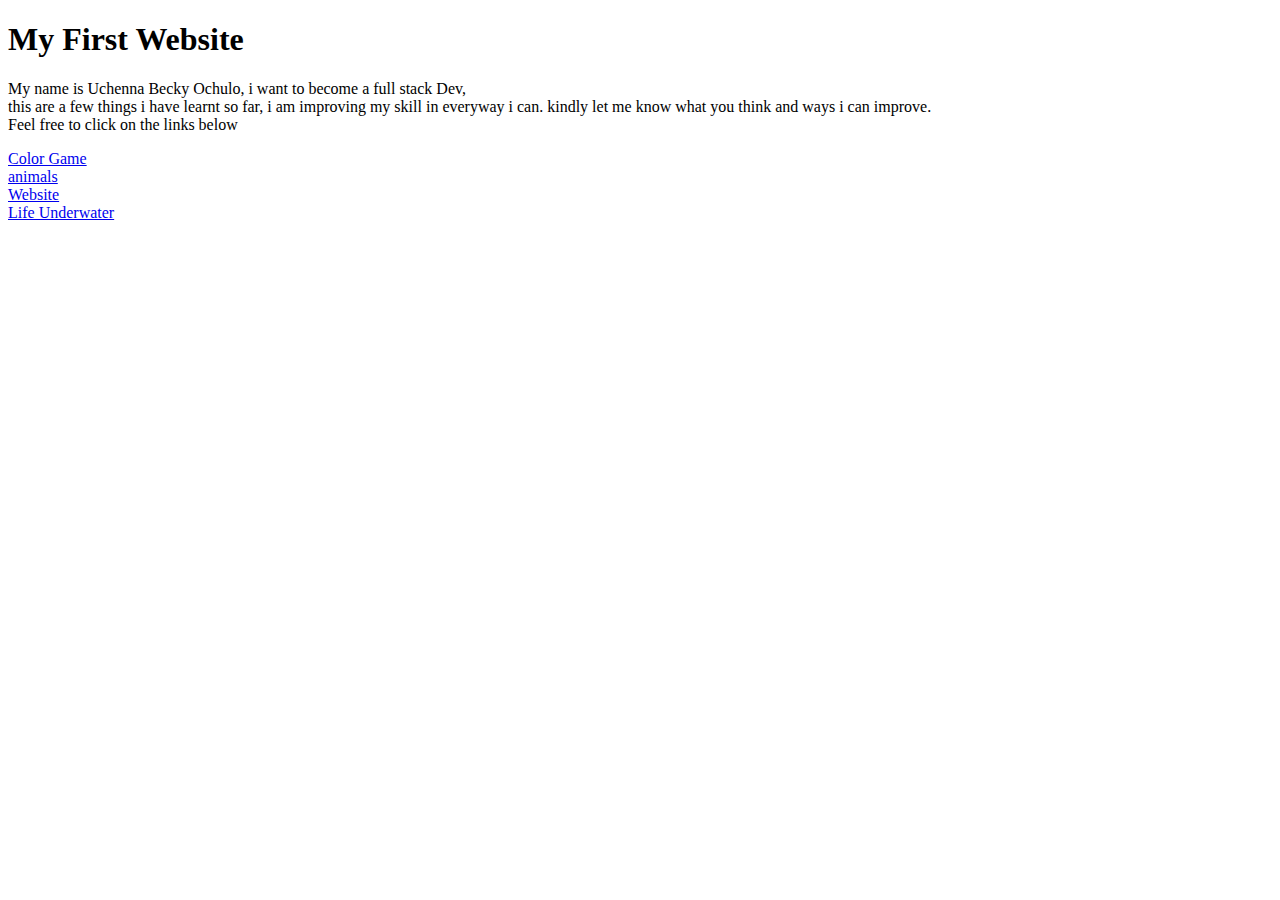
<file: index.html>
<!DOCTYPE html>
<html lang="en">
<head>
    <meta charset="UTF-8">
    <meta name="viewport" content="width=device-width, initial-scale=1.0">
    <meta http-equiv="X-UA-Compatible" content="ie=edge">
    <title>My Website</title>
</head>
<body>
<h1>My First Website</h1>
<div class="note">
<p>My name is Uchenna Becky Ochulo, i want to become a full stack Dev, <br>
    this are a few things i have learnt so far, i am improving my skill in everyway i can.  
    kindly let me know what you think and ways i can improve.   <br>
    Feel free to click on the links below
</p>
</div>

   <div class="links">
    <li><a href="/color-game">Color Game</a></li>
    <li><a href="/animals">animals</a></li>
    <li><a href="/website-layout">Website</a></li>
    <li><a href="/life-water">Life Underwater</a></li> 
   </div> 
</body>
</html>
</file>
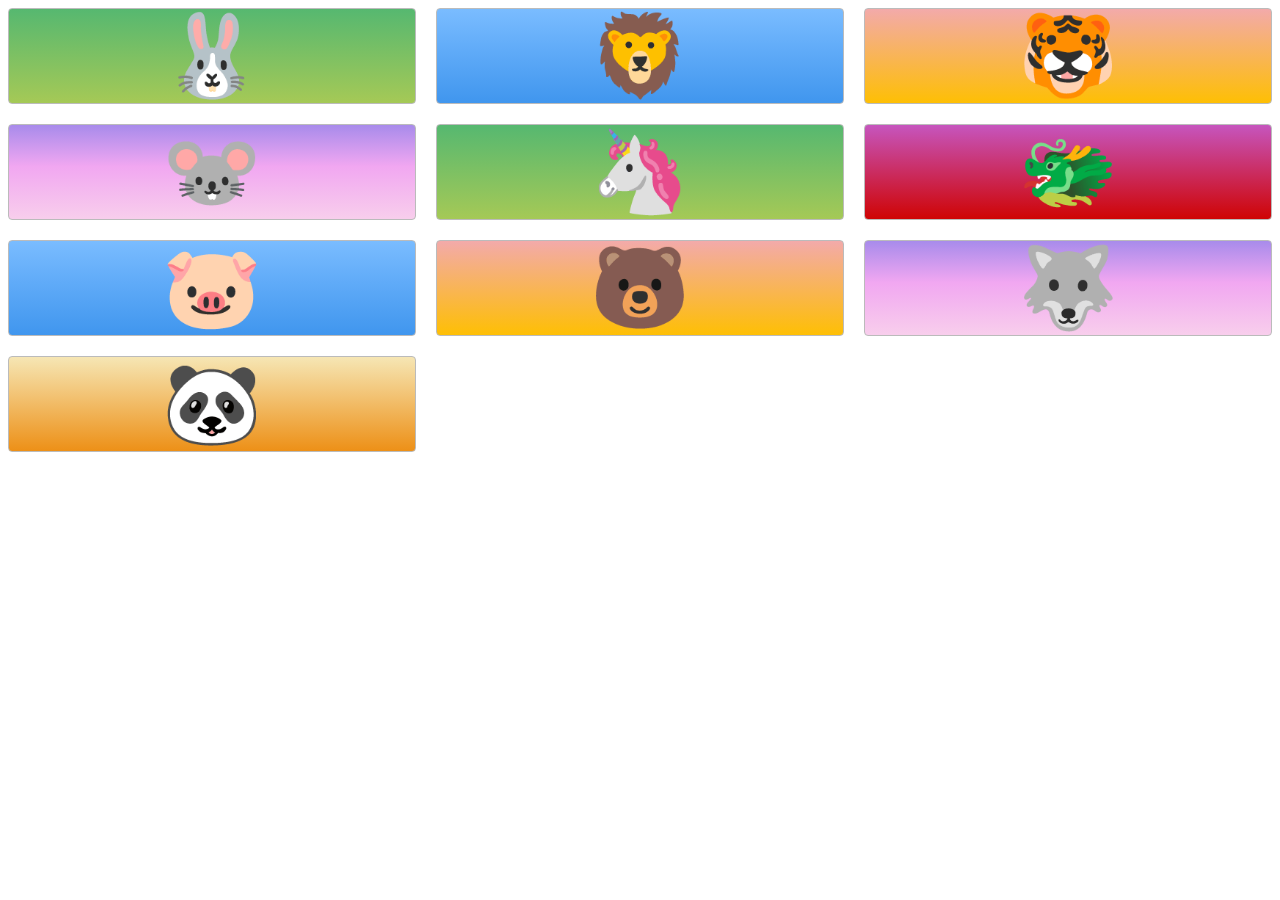
<file: animals/index.html>
<!DOCTYPE html>
<html lang="en">

<head>
    <title>Grid Master</title>
    <link rel="stylesheet" href="style.css">
    <script src="loops.js"></script>
</head>

<body>
   
        <div class="container">
        <div class="zone green">🐰</div>
        <div class="zone blue">🦁</div>
        <div class="zone yellow">🐯</div>
        <div class="zone purple">🐭</div>
        <div class="zone green">🦄</div>
        <div class="zone red">🐲</div>
        <div class="zone blue">🐷</div>
        <div class="zone yellow">🐻</div>
        <div class="zone purple">🐺</div>
        <div class="zone pink">🐼</div>
    </div>


</body>

</html>
</file>
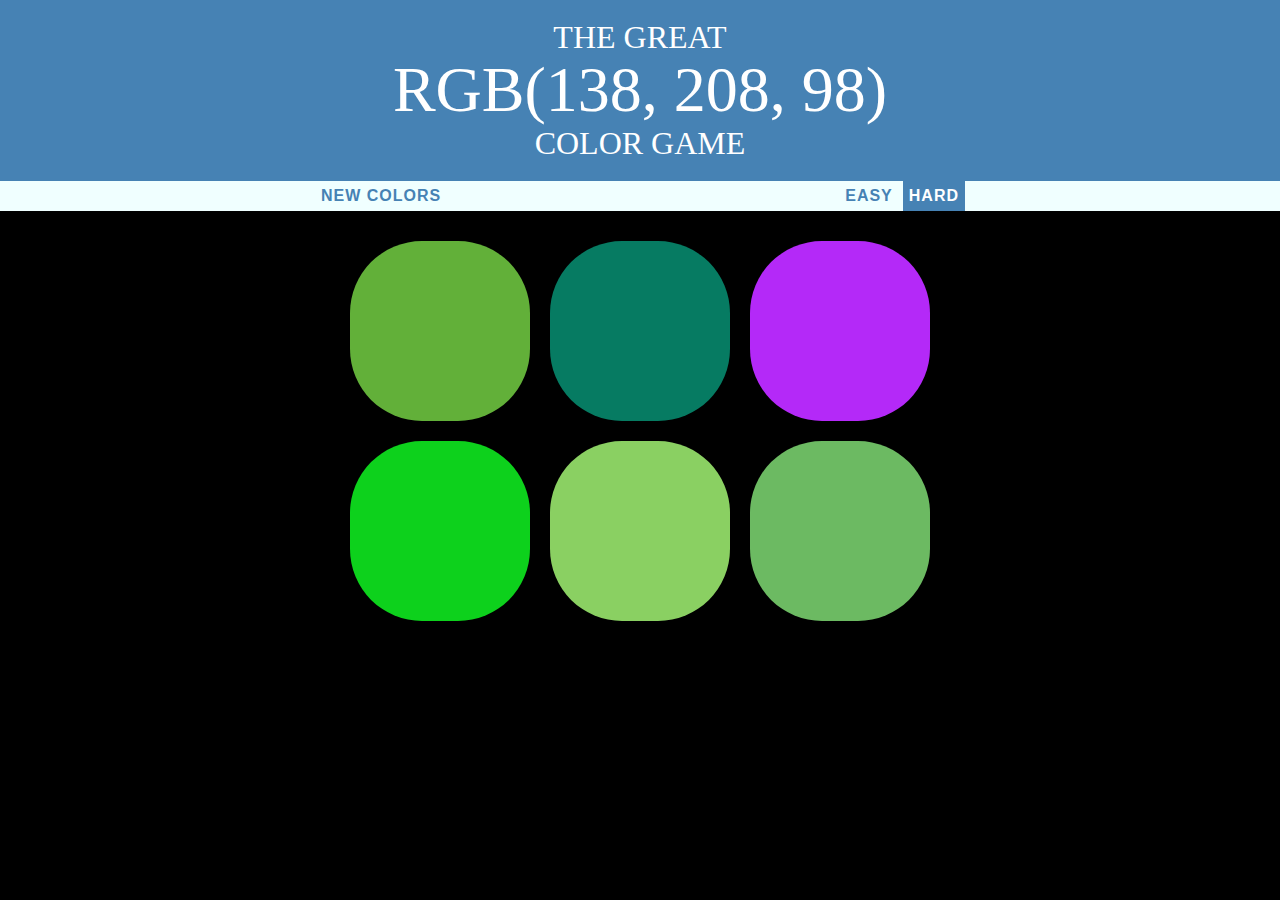
<file: color-game/index.html>
<!DOCTYPE html>
<html lang="en">

<head>
    <link rel="stylesheet" href="color.css">
    <title>COLOR GAME</title>
</head>

<body>
    <h1> The Great 
        <br>
        <span id="colorDisplay">RGB</span> 
        <br>
        Color Game </h1>
    
    <div id="stripe">
        <button id="reset">New Colors</button>
        <span id ="message"></span>
        <button class="mode">Easy</button>
        <button  class="mode selected">Hard</button>
    </div>
    
    <div id="container">
        <div class="square"></div>
        <div class="square"></div>
        <div class="square"></div>
        <div class="square"></div>
        <div class="square"></div>
        <div class="square"></div>
    </div>




<script src="colorr.js"></script>
</body>
 
</html>
</file>
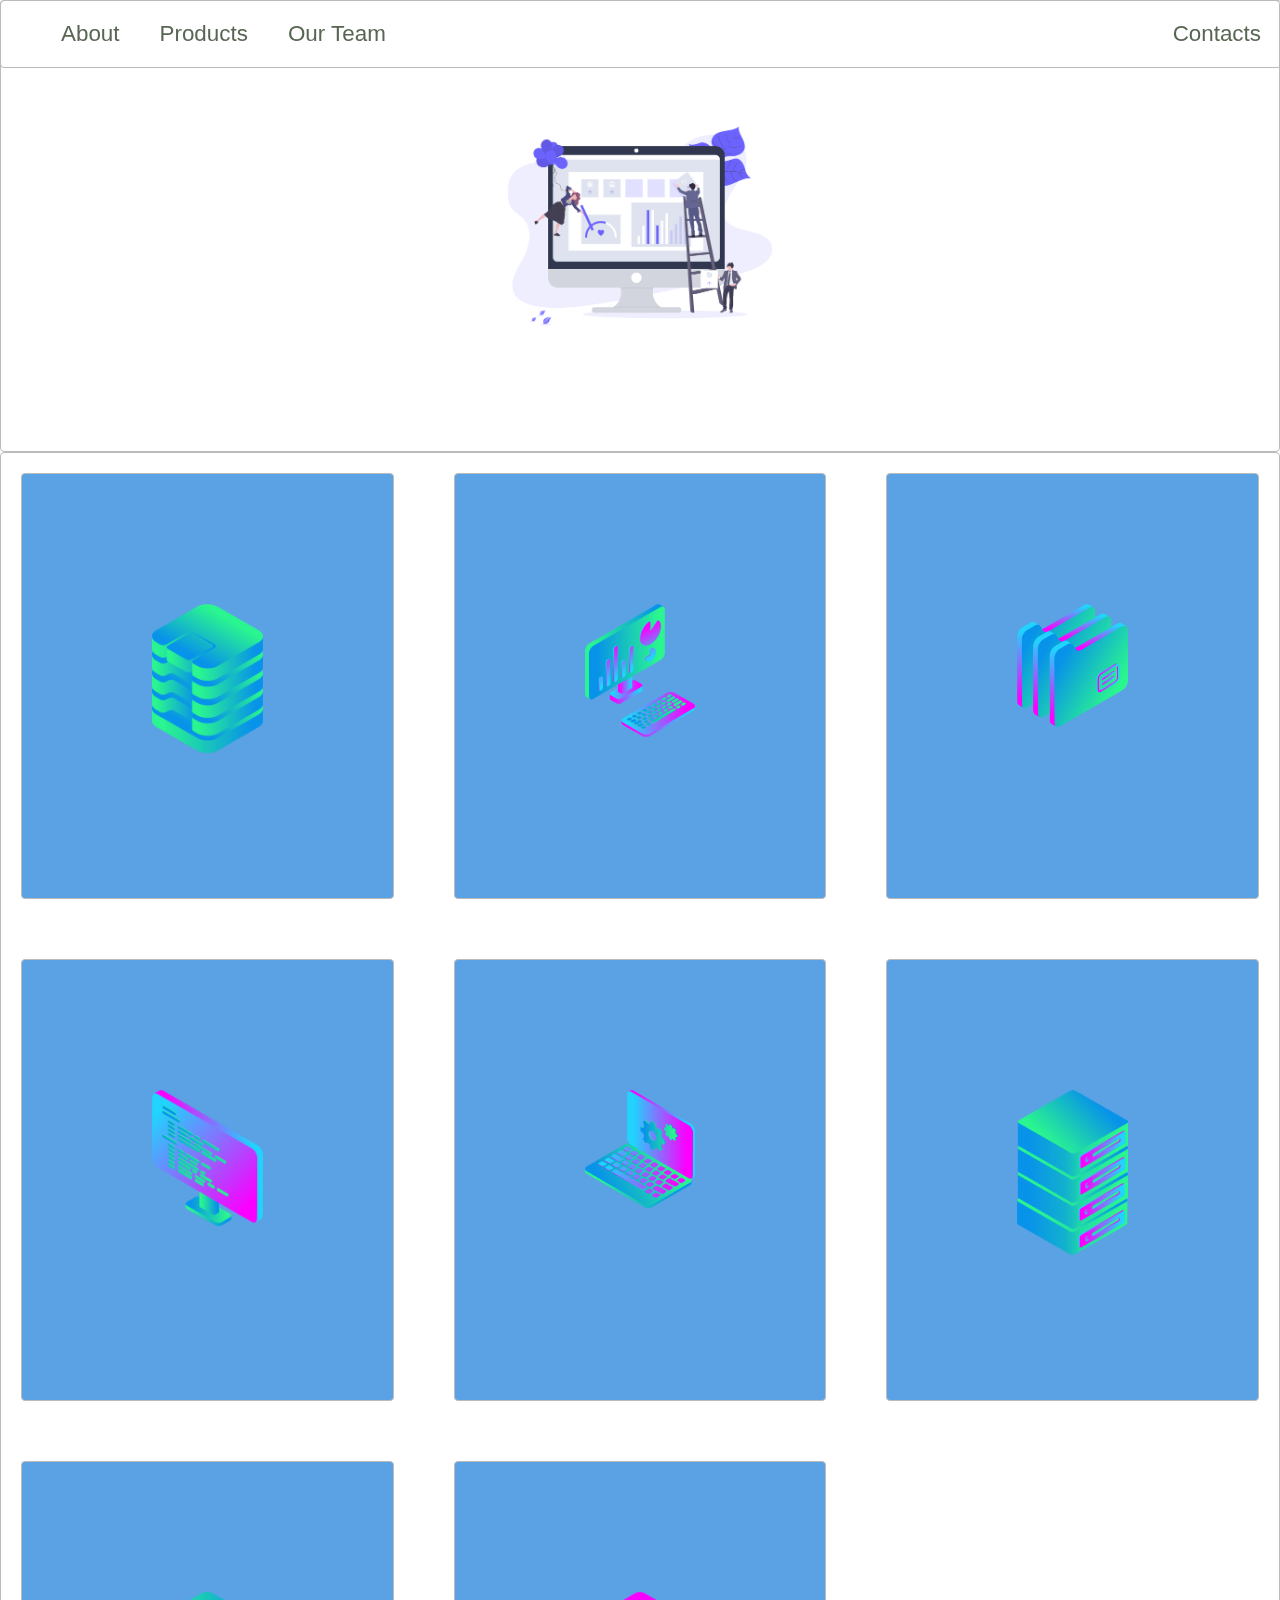
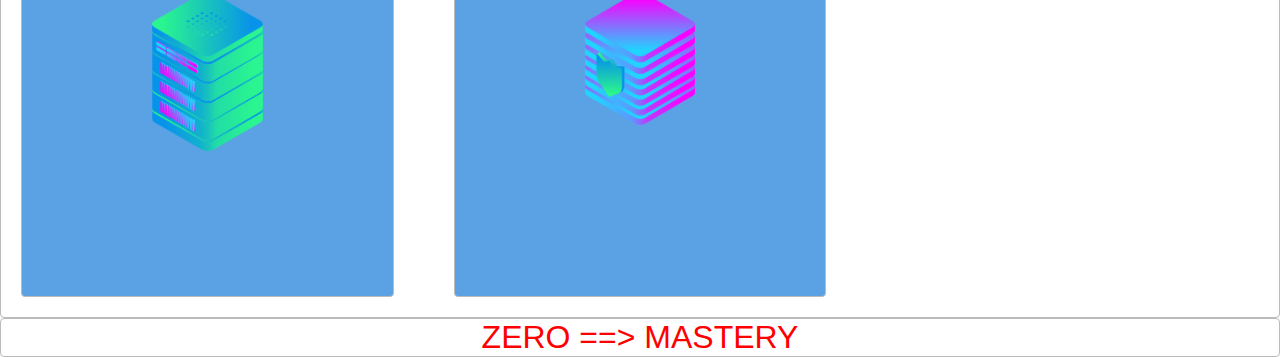
<file: website-layout/index.html>
<!DOCTYPE html>
<html lang="en">

<head>
    <title>Document</title>
    <link rel="stylesheet" href="style1.css">
</head>

<body>
    <nav class="zone blue sticky">
        <ul class="main-nav">
            <li><a href="">About</a></li>
            <li><a href="">Products</a></li>
            <li><a href="">Our Team</a></li>
            <li class="push"><a href="">Contacts</a></li> 
        </ul>
    </nav>
    <div class="container zone red"><img class="cover" src="undraw.png" alt=""></div>

   <div class="zone blue grid-wrapper">
  <div class="box zone"><img src="data_storage_2_2.png" alt=""></div>
  <div class="box zone"><img src="desktop_analytics_2.png" alt=""></div>
  <div class="box zone"><img src="files_2.png" alt=""></div>
  <div class="box zone"><img src="monitor_coding_2.png" alt=""></div>
  <div class="box zone"><img src="monitor_settings_2.png" alt=""></div>
  <div class="box zone"><img src="server_2_2.png" alt=""></div>
  <div class="box zone"><img src="server_3.png" alt=""></div>
  <div class="box zone"><img src="server_safe_2.png" alt=""></div>

   </div>
    <footer class="zone yellow">ZERO ==> MASTERY</footer>

</body>

</html>
</file>
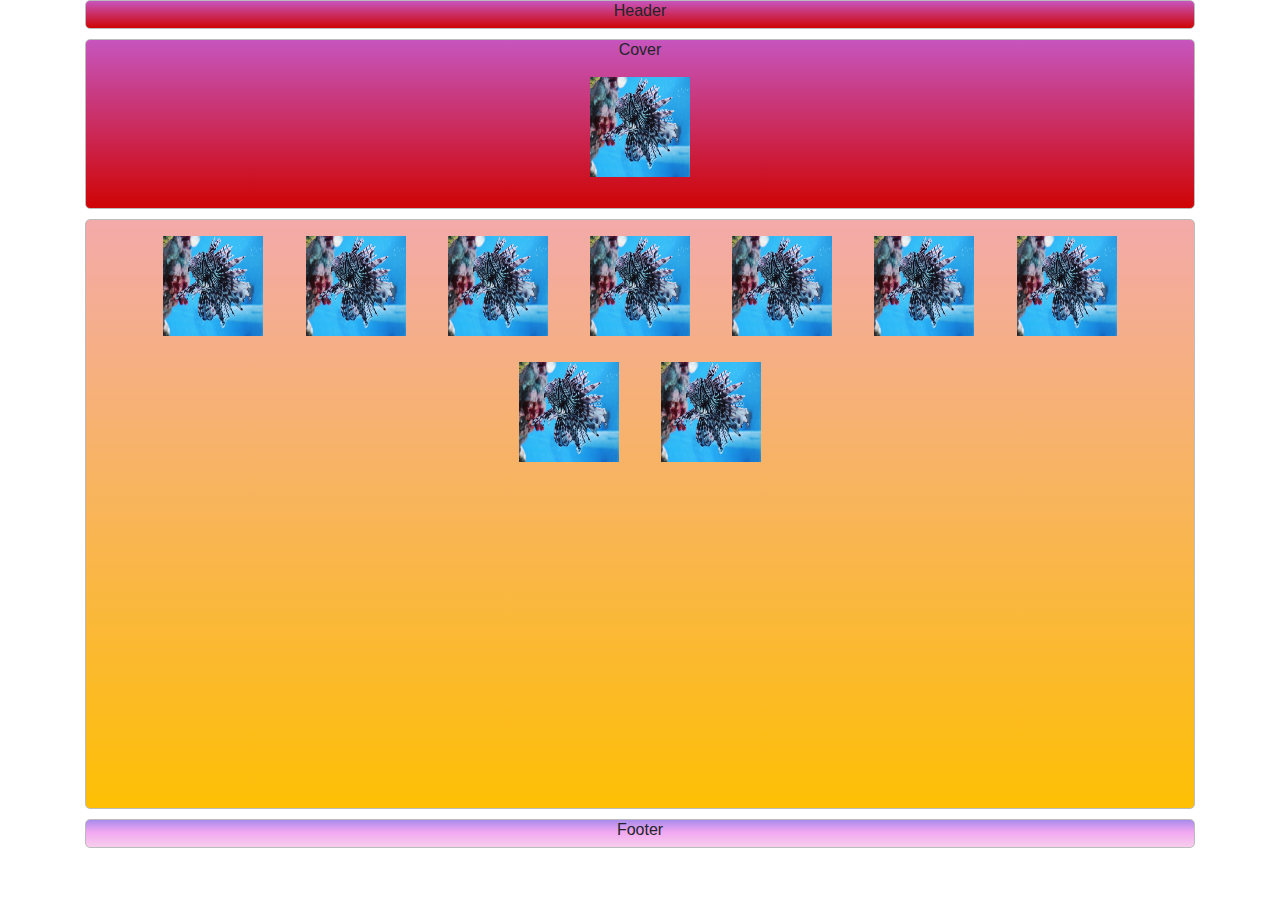
<file: website-layout/book.html>
<html lang="en">

<head>
    <title>Css Grid</title>
    <link rel="stylesheet" href="https://stackpath.bootstrapcdn.com/bootstrap/4.3.1/css/bootstrap.min.css"
        integrity="sha384-ggOyR0iXCbMQv3Xipma34MD+dH/1fQ784/j6cY/iJTQUOhcWr7x9JvoRxT2MZw1T" crossorigin="anonymous">
    <link rel="stylesheet" href="style.css">
</head>

<body>
    <!-- <nav class="navbar navbar-expand-lg navbar-light bg-light">
        <a class="navbar-brand" href="#">Navbar</a>
        <button class="navbar-toggler" type="button" data-toggle="collapse" data-target="#navbarSupportedContent"
            aria-controls="navbarSupportedContent" aria-expanded="false" aria-label="Toggle navigation">
            <span class="navbar-toggler-icon"></span>
        </button>

        <div class="collapse navbar-collapse" id="navbarSupportedContent">
            <ul class="navbar-nav mr-auto">
                <li class="nav-item active">
                    <a class="nav-link" href="#">Home <span class="sr-only">(current)</span></a>
                </li>
                <li class="nav-item">
                    <a class="nav-link" href="#">Link</a>
                </li>
                <li class="nav-item dropdown">
                    <a class="nav-link dropdown-toggle" href="#" id="navbarDropdown" role="button"
                        data-toggle="dropdown" aria-haspopup="true" aria-expanded="false">
                        Dropdown
                    </a>
                    <div class="dropdown-menu" aria-labelledby="navbarDropdown">
                        <a class="dropdown-item" href="#">Action</a>
                        <a class="dropdown-item" href="#">Another action</a>
                        <div class="dropdown-divider"></div>
                        <a class="dropdown-item" href="#">Something else here</a>
                    </div>
                </li>
                <li class="nav-item">
                    <a class="nav-link disabled" href="#" tabindex="-1" aria-disabled="true">Disabled</a>
                </li>
            </ul>
            <form class="form-inline my-2 my-lg-0">
                <input class="form-control mr-sm-2" type="search" placeholder="Search" aria-label="Search">
                <button class="btn btn-outline-success my-2 my-sm-0" type="submit">Search</button>
            </form>
        </div>
    </nav> -->

    <div class="container">
        <div class="zone green">
            <h6>Header</h6> 
        </div>
        <div class="zone red">
            <h6>Cover</h6>  <img src="lionfish.jpeg" alt="">
        </div>

        <div class="zone yellow">
                <img src="lionfish.jpeg" alt="">
                <img src="lionfish.jpeg" alt="">
                <img src="lionfish.jpeg" alt="">
                <img src="lionfish.jpeg" alt="">
                <img src="lionfish.jpeg" alt="">
                <img src="lionfish.jpeg" alt="">
                <img src="lionfish.jpeg" alt="">
                <img src="lionfish.jpeg" alt="">
                <img src="lionfish.jpeg" alt="">
        </div>











   
    <div class="zone purple">
        <h6>Footer</h6>
    </div>
    </div>

    <!-- <div class="yellow">

        <div class="zone green">🦄</div>
        <div class="zone red">🐲</div>
        <div class="zone blue">🐷</div>
        <div class="zone yellow">🐻</div>
        <div class="zone purple">🐺</div>
        <div class="zone pink">🐼</div>

    </div> -->


    <script src="https://code.jquery.com/jquery-3.3.1.slim.min.js"
        integrity="sha384-q8i/X+965DzO0rT7abK41JStQIAqVgRVzpbzo5smXKp4YfRvH+8abtTE1Pi6jizo"
        crossorigin="anonymous"></script>
    <script src="https://cdnjs.cloudflare.com/ajax/libs/popper.js/1.14.7/umd/popper.min.js"
        integrity="sha384-UO2eT0CpHqdSJQ6hJty5KVphtPhzWj9WO1clHTMGa3JDZwrnQq4sF86dIHNDz0W1"
        crossorigin="anonymous"></script>
    <script src="https://stackpath.bootstrapcdn.com/bootstrap/4.3.1/js/bootstrap.min.js"
        integrity="sha384-JjSmVgyd0p3pXB1rRibZUAYoIIy6OrQ6VrjIEaFf/nJGzIxFDsf4x0xIM+B07jRM"
        crossorigin="anonymous"></script>
</body>

</html>
</file>
<file: animals/style.css>
.container {
    display: grid;
    grid-gap: 20px;
    grid-template-columns: 2fr 2fr 2fr;
}
.zone {
    cursor:pointer;
    /* display:block; */
    text-align: center;
    font-size: 5em;
    border-radius:4px;
    border:1px solid #bbb;
    transition: all 0.3s linear;
}

.zone:hover {
    -webkit-box-shadow:rgba(0,0,0,0.8) 0px 5px 15px, inset rgba(0,0,0,0.15) 0px -10px 20px;
    -moz-box-shadow:rgba(0,0,0,0.8) 0px 5px 15px, inset rgba(0,0,0,0.15) 0px -10px 20px;
    -o-box-shadow:rgba(0,0,0,0.8) 0px 5px 15px, inset rgba(0,0,0,0.15) 0px -10px 20px;
    box-shadow:rgba(0,0,0,0.8) 0px 5px 15px, inset rgba(0,0,0,0.15) 0px -10px 20px;
}


/*https://paulund.co.uk/how-to-create-shiny-css-buttons*/
/***********************************************************************
 *  Green Background
 **********************************************************************/
.green{
    background: #56B870; /* Old browsers */
    background: -moz-linear-gradient(top, #56B870 0%, #a5c956 100%); /* FF3.6+ */
    background: -webkit-gradient(linear, left top, left bottom, color-stop(0%,#56B870), color-stop(100%,#a5c956)); /* Chrome,Safari4+ */
    background: -webkit-linear-gradient(top, #56B870 0%,#a5c956 100%); /* Chrome10+,Safari5.1+ */
    background: -o-linear-gradient(top, #56B870 0%,#a5c956 100%); /* Opera 11.10+ */
    background: -ms-linear-gradient(top, #56B870 0%,#a5c956 100%); /* IE10+ */
    background: linear-gradient(top, #56B870 0%,#a5c956 100%); /* W3C */
}

/***********************************************************************
 *  Red Background
 **********************************************************************/
.red{
    background: #C655BE; /* Old browsers */
    background: -moz-linear-gradient(top, #C655BE 0%, #cf0404 100%); /* FF3.6+ */
    background: -webkit-gradient(linear, left top, left bottom, color-stop(0%,#C655BE), color-stop(100%,#cf0404)); /* Chrome,Safari4+ */
    background: -webkit-linear-gradient(top, #C655BE 0%,#cf0404 100%); /* Chrome10+,Safari5.1+ */
    background: -o-linear-gradient(top, #C655BE 0%,#cf0404 100%); /* Opera 11.10+ */
    background: -ms-linear-gradient(top, #C655BE 0%,#cf0404 100%); /* IE10+ */
    background: linear-gradient(top, #C655BE 0%,#cf0404 100%); /* W3C */
}

/***********************************************************************
 *  Yellow Background
 **********************************************************************/
.yellow{
    background: #F3AAAA; /* Old browsers */
    background: -moz-linear-gradient(top, #F3AAAA 0%, #febf04 100%); /* FF3.6+ */
    background: -webkit-gradient(linear, left top, left bottom, color-stop(0%,#F3AAAA), color-stop(100%,#febf04)); /* Chrome,Safari4+ */
    background: -webkit-linear-gradient(top, #F3AAAA 0%,#febf04 100%); /* Chrome10+,Safari5.1+ */
    background: -o-linear-gradient(top, #F3AAAA 0%,#febf04 100%); /* Opera 11.10+ */
    background: -ms-linear-gradient(top, #F3AAAA 0%,#febf04 100%); /* IE10+ */
    background: linear-gradient(top, #F3AAAA 0%,#febf04 100%); /* W3C */
}

/***********************************************************************
 *  Blue Background
 **********************************************************************/
.blue{
    background: #7abcff; /* Old browsers */
    background: -moz-linear-gradient(top, #7abcff 0%, #60abf8 44%, #4096ee 100%); /* FF3.6+ */
    background: -webkit-gradient(linear, left top, left bottom, color-stop(0%,#7abcff), color-stop(44%,#60abf8), color-stop(100%,#4096ee)); /* Chrome,Safari4+ */
    background: -webkit-linear-gradient(top, #7abcff 0%,#60abf8 44%,#4096ee 100%); /* Chrome10+,Safari5.1+ */
    background: -o-linear-gradient(top, #7abcff 0%,#60abf8 44%,#4096ee 100%); /* Opera 11.10+ */
    background: -ms-linear-gradient(top, #7abcff 0%,#60abf8 44%,#4096ee 100%); /* IE10+ */
    background: linear-gradient(top, #7abcff 0%,#60abf8 44%,#4096ee 100%); /* W3C */
}

/***********************************************************************
 *  Purple Background
 **********************************************************************/
.purple {
    background: #A88BEB; /* Old browsers */
    background: -moz-linear-gradient(top, #A88BEB 0%, #F1A7F1 44%, #F8CEEC 100%); /* FF3.6+ */
    background: -webkit-gradient(linear, left top, left bottom, color-stop(0%,#A88BEB), color-stop(44%,#F1A7F1), color-stop(100%,#F8CEEC)); /* Chrome,Safari4+ */
    background: -webkit-linear-gradient(top, #A88BEB 0%,#F1A7F1 44%,#F8CEEC 100%); /* Chrome10+,Safari5.1+ */
    background: -o-linear-gradient(top, #A88BEB 0%,#F1A7F1 44%,#F8CEEC 100%); /* Opera 11.10+ */
    background: -ms-linear-gradient(top, #A88BEB 0%,#F1A7F1 44%,#F8CEEC 100%); /* IE10+ */
    background: linear-gradient(top, #A88BEB 0%,#F1A7F1 44%,#F8CEEC 100%); /* W3C */
}

/***********************************************************************
 *  Brown Background
 **********************************************************************/
.pink {
    background: #f6e6b4; /* Old browsers */
    background: -moz-linear-gradient(top, #f6e6b4 0%, #ed9017 100%); /* FF3.6+ */
    background: -webkit-gradient(linear, left top, left bottom, color-stop(0%,#f6e6b4), color-stop(100%,#ed9017)); /* Chrome,Safari4+ */
    background: -webkit-linear-gradient(top, #f6e6b4 0%,#ed9017 100%); /* Chrome10+,Safari5.1+ */
    background: -o-linear-gradient(top, #f6e6b4 0%,#ed9017 100%); /* Opera 11.10+ */
    background: -ms-linear-gradient(top, #f6e6b4 0%,#ed9017 100%); /* IE10+ */
    background: linear-gradient(top, #f6e6b4 0%,#ed9017 100%); /* W3C */
    filter: progid:DXImageTransform.Microsoft.gradient( startColorstr='#f6e6b4', endColorstr='#ed9017',GradientType=0 ); /* IE6-9 */
}
</file>
<file: color-game/color.css>
body {
    background-color: #000000;
    margin: 0;
    font-family: "Montserrat", "Avenir";
}

h1 {
    text-align: center;
    line-height: 1.1;
    font-weight: normal;
    background-color: steelblue;
    color: white;
    margin: 0;
    text-transform: uppercase;
    padding: 20px 0;
}

.square {
    width: 30%;
    background-color: purple;
    padding-bottom: 30%;
    float: left;
    margin: 1.66%;
    border-radius: 40%;
    transition: background 1.4s;
    --webkit-transition: background 1.4s;
    --moz-transition: background 0.8s
}


#container {
    margin: 20px auto;
    max-width: 600px;
}

/* 
 span {
     color: azure;
 } */

#stripe {
    background-color: azure;
    height: 30px;
    text-align: center;
    color: black;
}

#message{
    display: inline-block;
    width: 30%;
}


#colorDisplay{
    font-size: 200%;
}

.selected {
    color: white;
    background: steelblue;
}



button{
  border: none; 
  background: none;
  text-transform: uppercase;
  height: 100%; 
  color: steelblue;
  font-weight: 700;
  letter-spacing: 1px;
  font-size: inherit;
  transition: all 0.4s;
  --webkit-transition: all 0.4s;
  --moz-transition: all 0.4s
  outline: none;
  
}

button:hover{
    color: white;
    background: steelblue;
}
</file>
<file: website-layout/style1.css>
body {
    margin: auto 0; 
    font-family: arial;

}


.zone {
    /* padding: 30px 50px;
    margin: 40px 60px; */
    cursor: pointer;
    /* display: inline-block; */
    color:red;
    /* background-color: #a55fd4; */
    font-size: 2em;
    border-radius: 4px;
    border:1px solid #bbb;
    transition: all 0.3s linear;
}

/* .zone:hover{
    background: rgb(94, 148, 158); */


.green{
    background: #56BB70;
    background: -moz-linear-gradient(#56BB70);
}

.sticky{
    position: fixed;
    top:0;
    width:100%;  
}
.main-nav {
    display: flex;
    list-style: none;
    font-size: 0.7em;
    margin: 0;
}

@media only screen and (max-width: 600px){
     .main-nav {
         font-size: 0.5em;
         padding: 0; 
     }
}

.push {
    margin-left: auto;
}

li {
    padding: 20px;
} 

a{
    color: #586653;
    text-decoration: none;
}

.container {
    display: flex;
    align-items: center;
    justify-content: center;
    height: 50vh;
    color: blue;
}

.cover {
    width: 20rem;
}


.grid-wrapper {
display: grid;
grid-gap: 20px;
grid-template-columns: repeat(auto-fill, minmax(350px, 1fr));
}

.box > img {
    width: 100%
   
}

.box {
    background-color: rgb(91, 162, 228);
    padding: 130px;
    margin: 20px;
}

footer{
    text-align: center;
}

.green{
    background: #56BB70;
    background: -moz-linear-gradient(#56BB70);
}
</file>
<file: website-layout/style.css>
.container {
    display: grid;
    grid-gap: 10px;
    grid-template-columns: 1fr 2fr 1fr 2fr;
}

.green {
    grid-column: 1/-1;
}

.red {
    grid-column: 1/-1;
    grid-row: 2/20;
    background-image: image()
}

.yellow {
    grid-column: 1/-1;
    grid-row: 20/80;
    justify-content: end;
    align-items: 5px;
    background: #F3AAAA;
    /* Old browsers */
    background: -moz-linear-gradient(top, #F3AAAA 0%, #febf04 100%);
    /* FF3.6+ */
    background: -webkit-gradient(linear, left top, left bottom, color-stop(0%, #F3AAAA), color-stop(100%, #febf04));
    /* Chrome,Safari4+ */
    background: -webkit-linear-gradient(top, #F3AAAA 0%, #febf04 100%);
    /* Chrome10+,Safari5.1+ */
    background: -o-linear-gradient(top, #F3AAAA 0%, #febf04 100%);
    /* Opera 11.10+ */
    background: -ms-linear-gradient(top, #F3AAAA 0%, #febf04 100%);
    /* IE10+ */
    background: linear-gradient(top, #F3AAAA 0%, #febf04 100%);
    /* W3C */
}

.purple {
    grid-column: 1/-1;
    grid-row: 80/83;
}

.zone {
    cursor: pointer;
    /* display:block; */
    text-align: center;
    font-size: 5em;
    border-radius: 5px;
    border: 1px solid #bbb;
    transition: all 0.3s linear;
}

.zone:hover {
    -webkit-box-shadow: rgba(0, 0, 0, 0.8) 0px 5px 15px, inset rgba(0, 0, 0, 0.15) 0px -10px 20px;
    -moz-box-shadow: rgba(0, 0, 0, 0.8) 0px 5px 15px, inset rgba(0, 0, 0, 0.15) 0px -10px 20px;
    -o-box-shadow: rgba(0, 0, 0, 0.8) 0px 5px 15px, inset rgba(0, 0, 0, 0.15) 0px -10px 20px;
    box-shadow: rgba(0, 0, 0, 0.8) 0px 5px 15px, inset rgba(0, 0, 0, 0.15) 0px -10px 20px;
}

.green {
    background: #C655BE;
    /* Old browsers */
    background: -moz-linear-gradient(top, #C655BE 0%, #cf0404 100%);
    /* FF3.6+ */
    background: -webkit-gradient(linear, left top, left bottom, color-stop(0%, #C655BE), color-stop(100%, #cf0404));
    /* Chrome,Safari4+ */
    background: -webkit-linear-gradient(top, #C655BE 0%, #cf0404 100%);
    /* Chrome10+,Safari5.1+ */
    background: -o-linear-gradient(top, #C655BE 0%, #cf0404 100%);
    /* Opera 11.10+ */
    background: -ms-linear-gradient(top, #C655BE 0%, #cf0404 100%);
    /* IE10+ */
    background: linear-gradient(top, #C655BE 0%, #cf0404 100%);
    /* W3C */
}

.red {
    background: #C655BE;
    /* Old browsers */
    background: -moz-linear-gradient(top, #C655BE 0%, #cf0404 100%);
    /* FF3.6+ */
    background: -webkit-gradient(linear, left top, left bottom, color-stop(0%, #C655BE), color-stop(100%, #cf0404));
    /* Chrome,Safari4+ */
    background: -webkit-linear-gradient(top, #C655BE 0%, #cf0404 100%);
    /* Chrome10+,Safari5.1+ */
    background: -o-linear-gradient(top, #C655BE 0%, #cf0404 100%);
    /* Opera 11.10+ */
    background: -ms-linear-gradient(top, #C655BE 0%, #cf0404 100%);
    /* IE10+ */
    background: linear-gradient(top, #C655BE 0%, #cf0404 100%);
    /* W3C */
}

.yellow {
    background: #F3AAAA;
    /* Old browsers */
    background: -moz-linear-gradient(top, #F3AAAA 0%, #febf04 100%);
    /* FF3.6+ */
    background: -webkit-gradient(linear, left top, left bottom, color-stop(0%, #F3AAAA), color-stop(100%, #febf04));
    /* Chrome,Safari4+ */
    background: -webkit-linear-gradient(top, #F3AAAA 0%, #febf04 100%);
    /* Chrome10+,Safari5.1+ */
    background: -o-linear-gradient(top, #F3AAAA 0%, #febf04 100%);
    /* Opera 11.10+ */
    background: -ms-linear-gradient(top, #F3AAAA 0%, #febf04 100%);
    /* IE10+ */
    background: linear-gradient(top, #F3AAAA 0%, #febf04 100%);
    /* W3C */
}

.boxmodel {
    display: flex;
    flex-wrap: wrap;
    justify-content: center;
}

img {
    width: 100px;
    height: 100px;
    margin: 10px;
    transition: all 1s;
}

img:hover {
    -webkit-box-shadow: rgba(0, 0, 0, 0.8) 0px 5px 15px, inset rgba(0, 0, 0, 0.15) 0px -10px 20px;
    -moz-box-shadow: rgba(0, 0, 0, 0.8) 0px 5px 15px, inset rgba(0, 0, 0, 0.15) 0px -10px 20px;
    -o-box-shadow: rgba(0, 0, 0, 0.8) 0px 5px 15px, inset rgba(0, 0, 0, 0.15) 0px -10px 20px;
    box-shadow: rgba(0, 0, 0, 0.8) 0px 5px 15px, inset rgba(0, 0, 0, 0.15) 0px -10px 20px;
}

.purple {
    background: #A88BEB;
    /* Old browsers */
    background: -moz-linear-gradient(top, #A88BEB 0%, #F1A7F1 44%, #F8CEEC 100%);
    /* FF3.6+ */
    background: -webkit-gradient(linear, left top, left bottom, color-stop(0%, #A88BEB), color-stop(44%, #F1A7F1), color-stop(100%, #F8CEEC));
    /* Chrome,Safari4+ */
    background: -webkit-linear-gradient(top, #A88BEB 0%, #F1A7F1 44%, #F8CEEC 100%);
    /* Chrome10+,Safari5.1+ */
    background: -o-linear-gradient(top, #A88BEB 0%, #F1A7F1 44%, #F8CEEC 100%);
    /* Opera 11.10+ */
    background: -ms-linear-gradient(top, #A88BEB 0%, #F1A7F1 44%, #F8CEEC 100%);
    /* IE10+ */
    background: linear-gradient(top, #A88BEB 0%, #F1A7F1 44%, #F8CEEC 100%);
    /* W3C */
}
</file>
